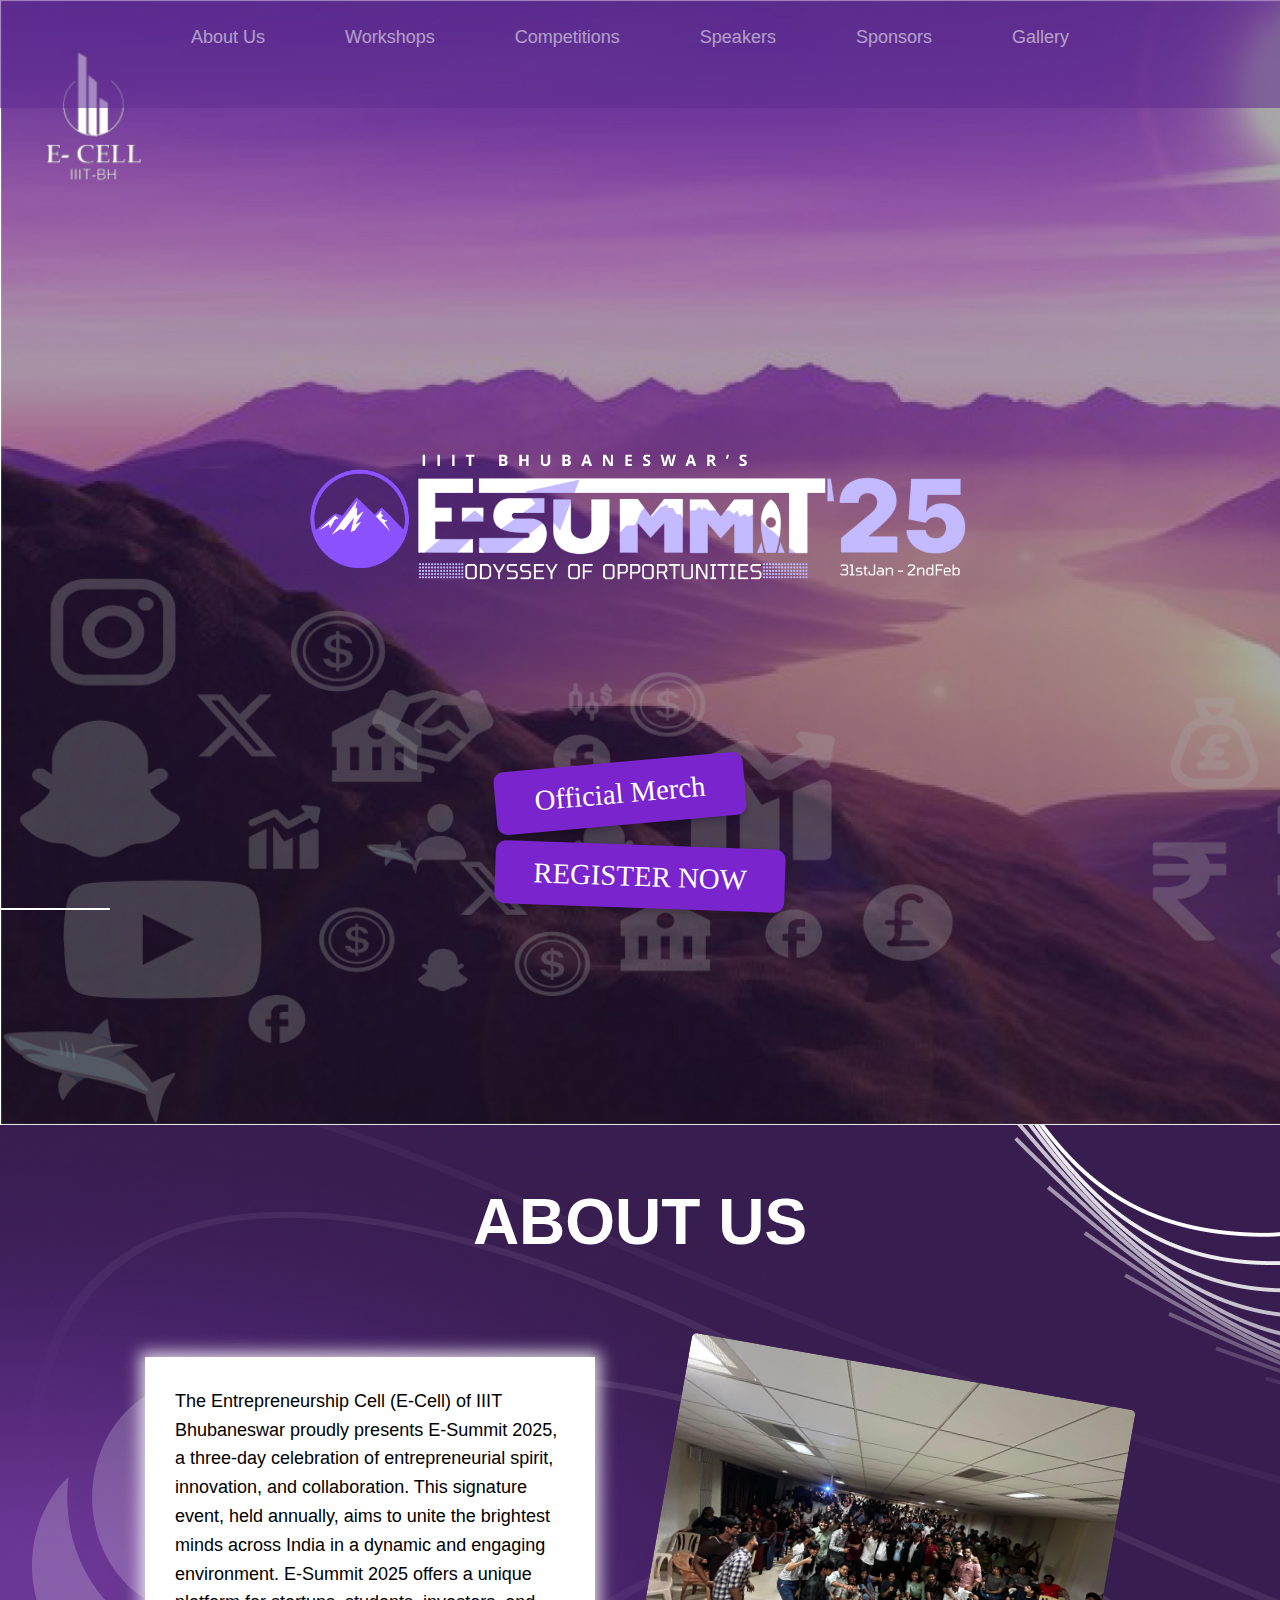
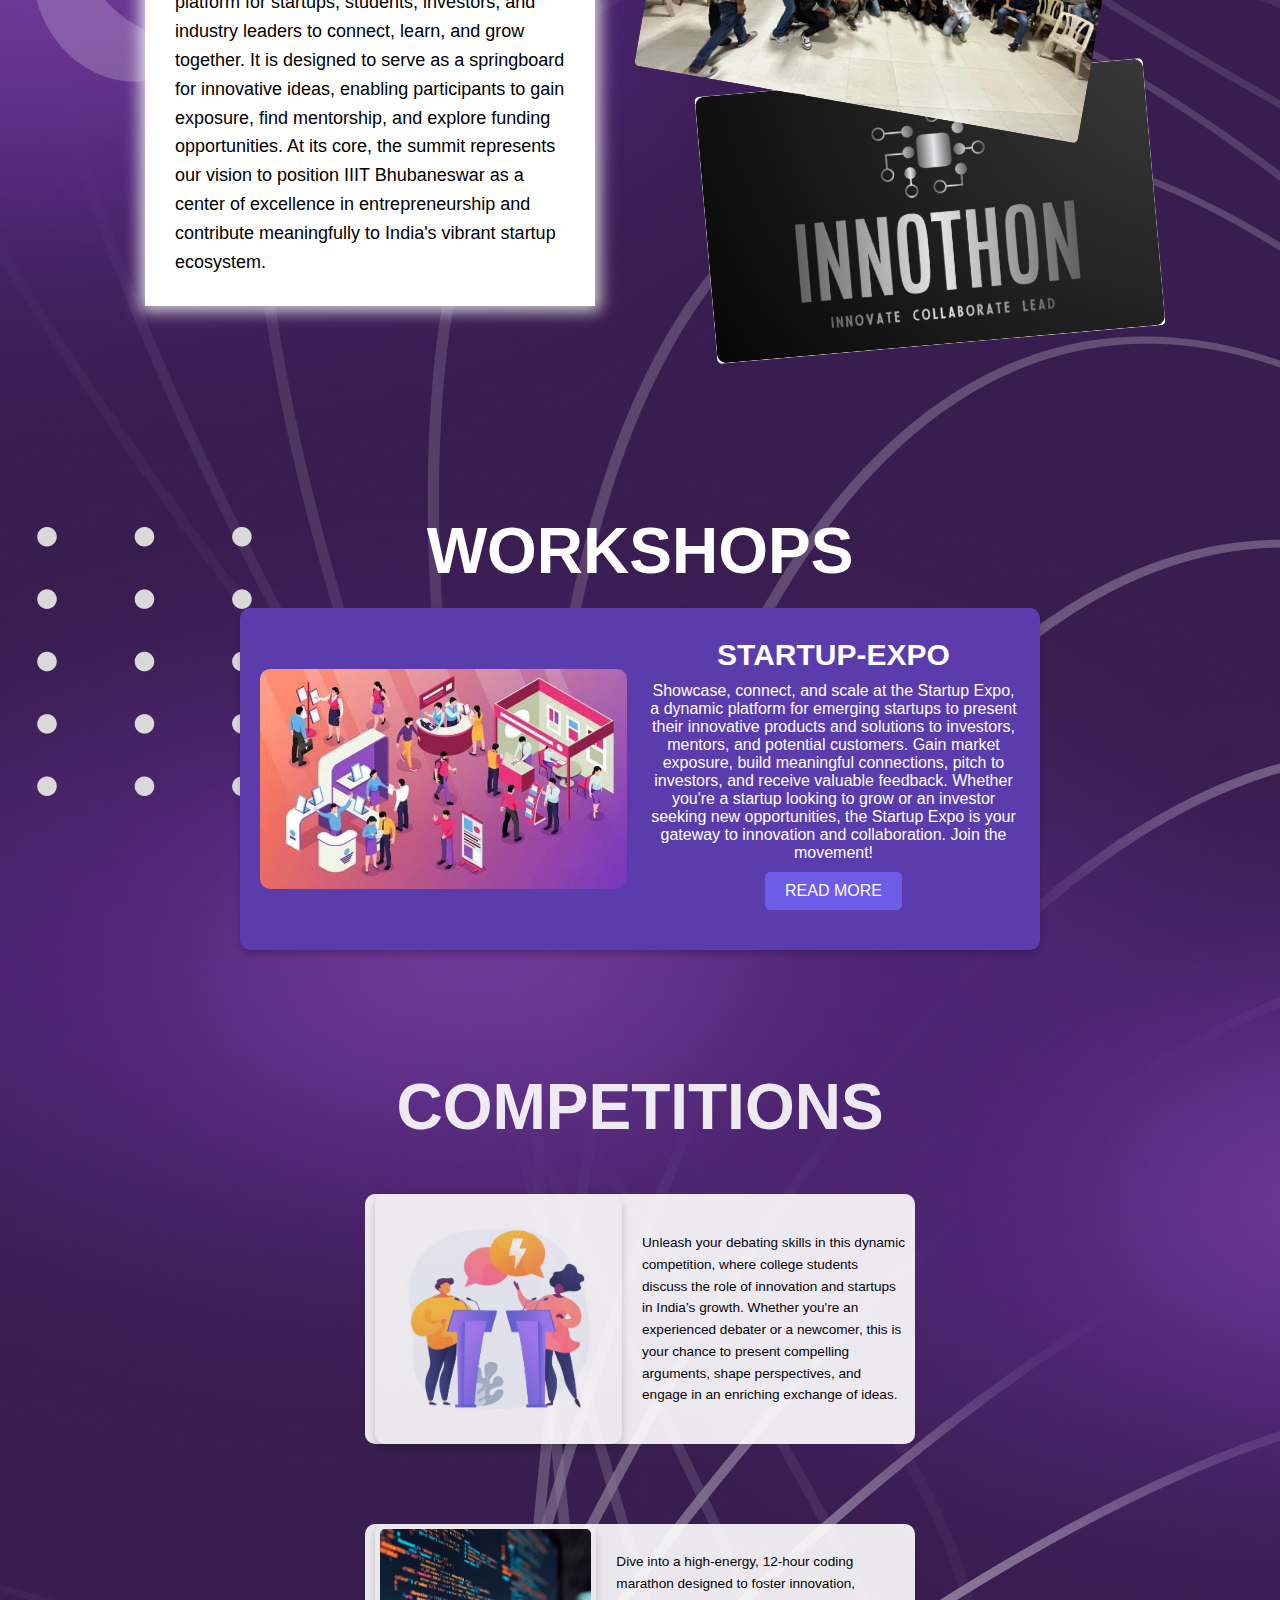
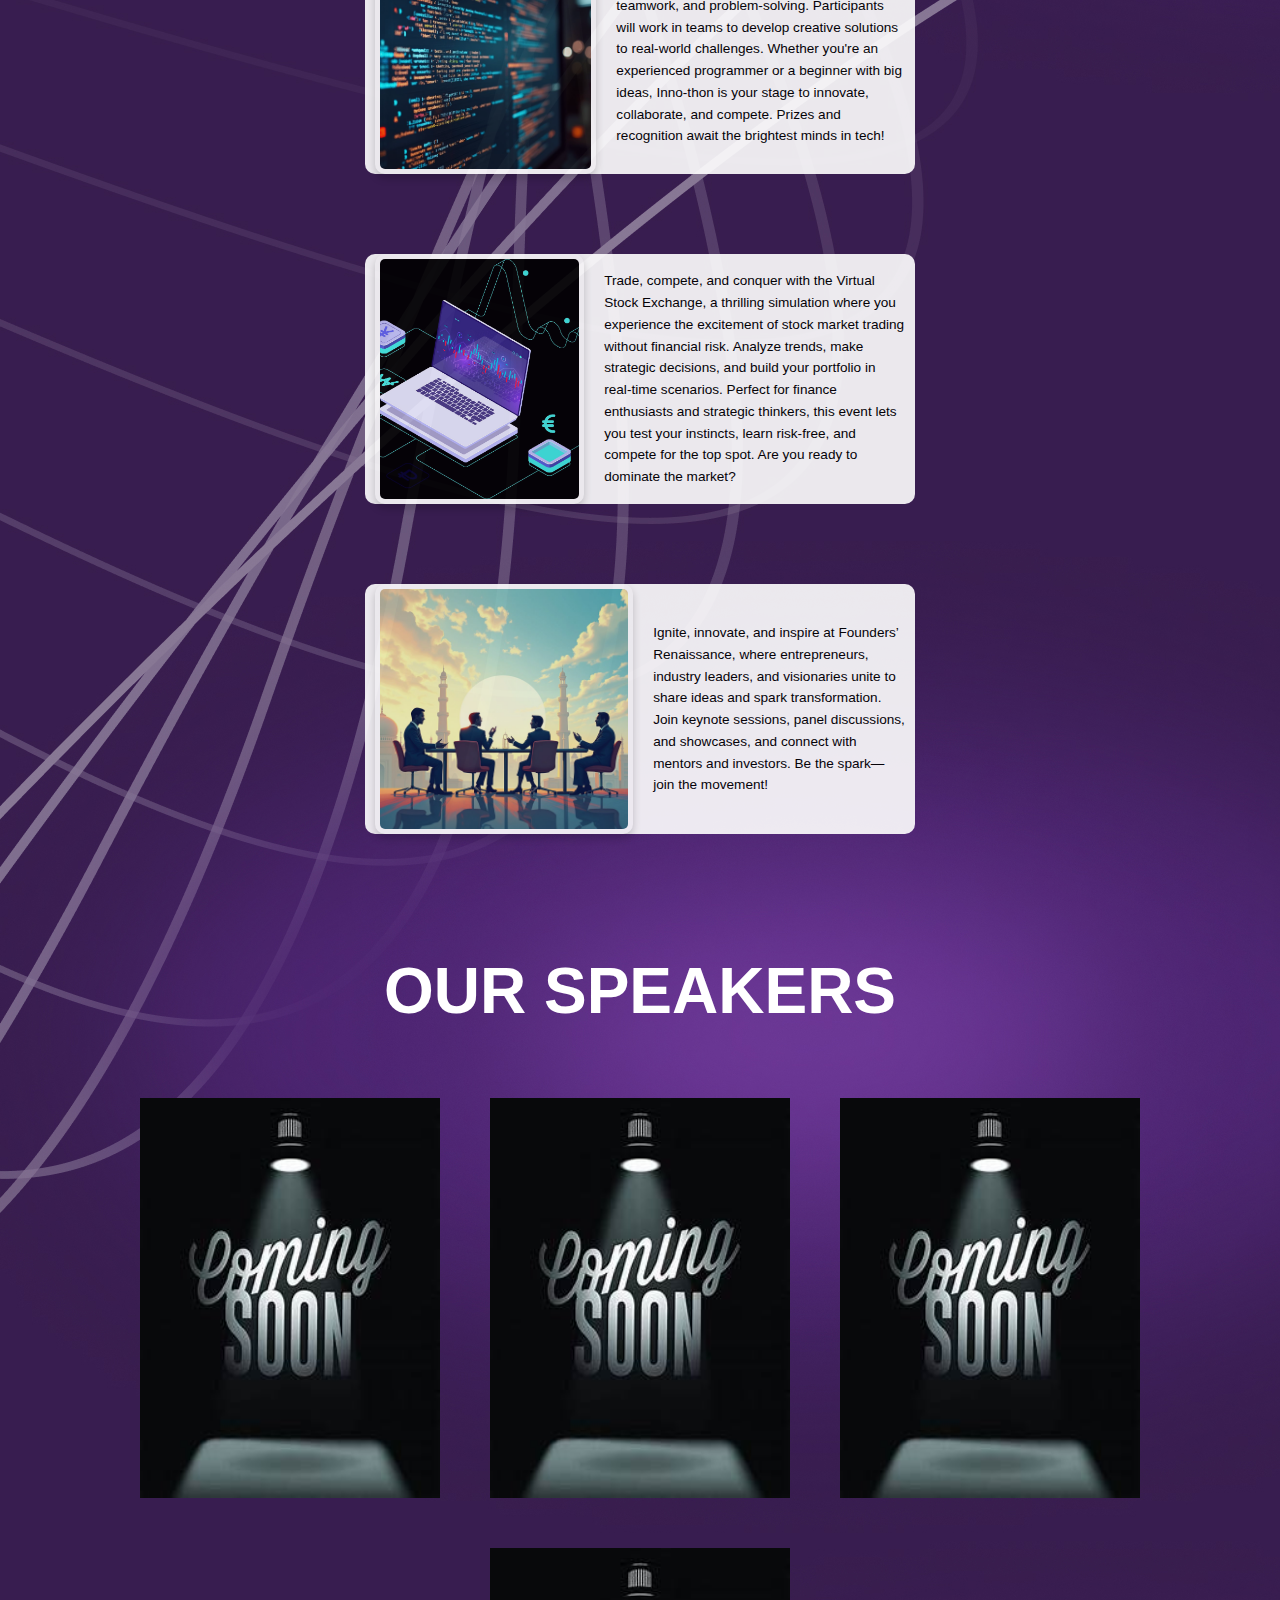
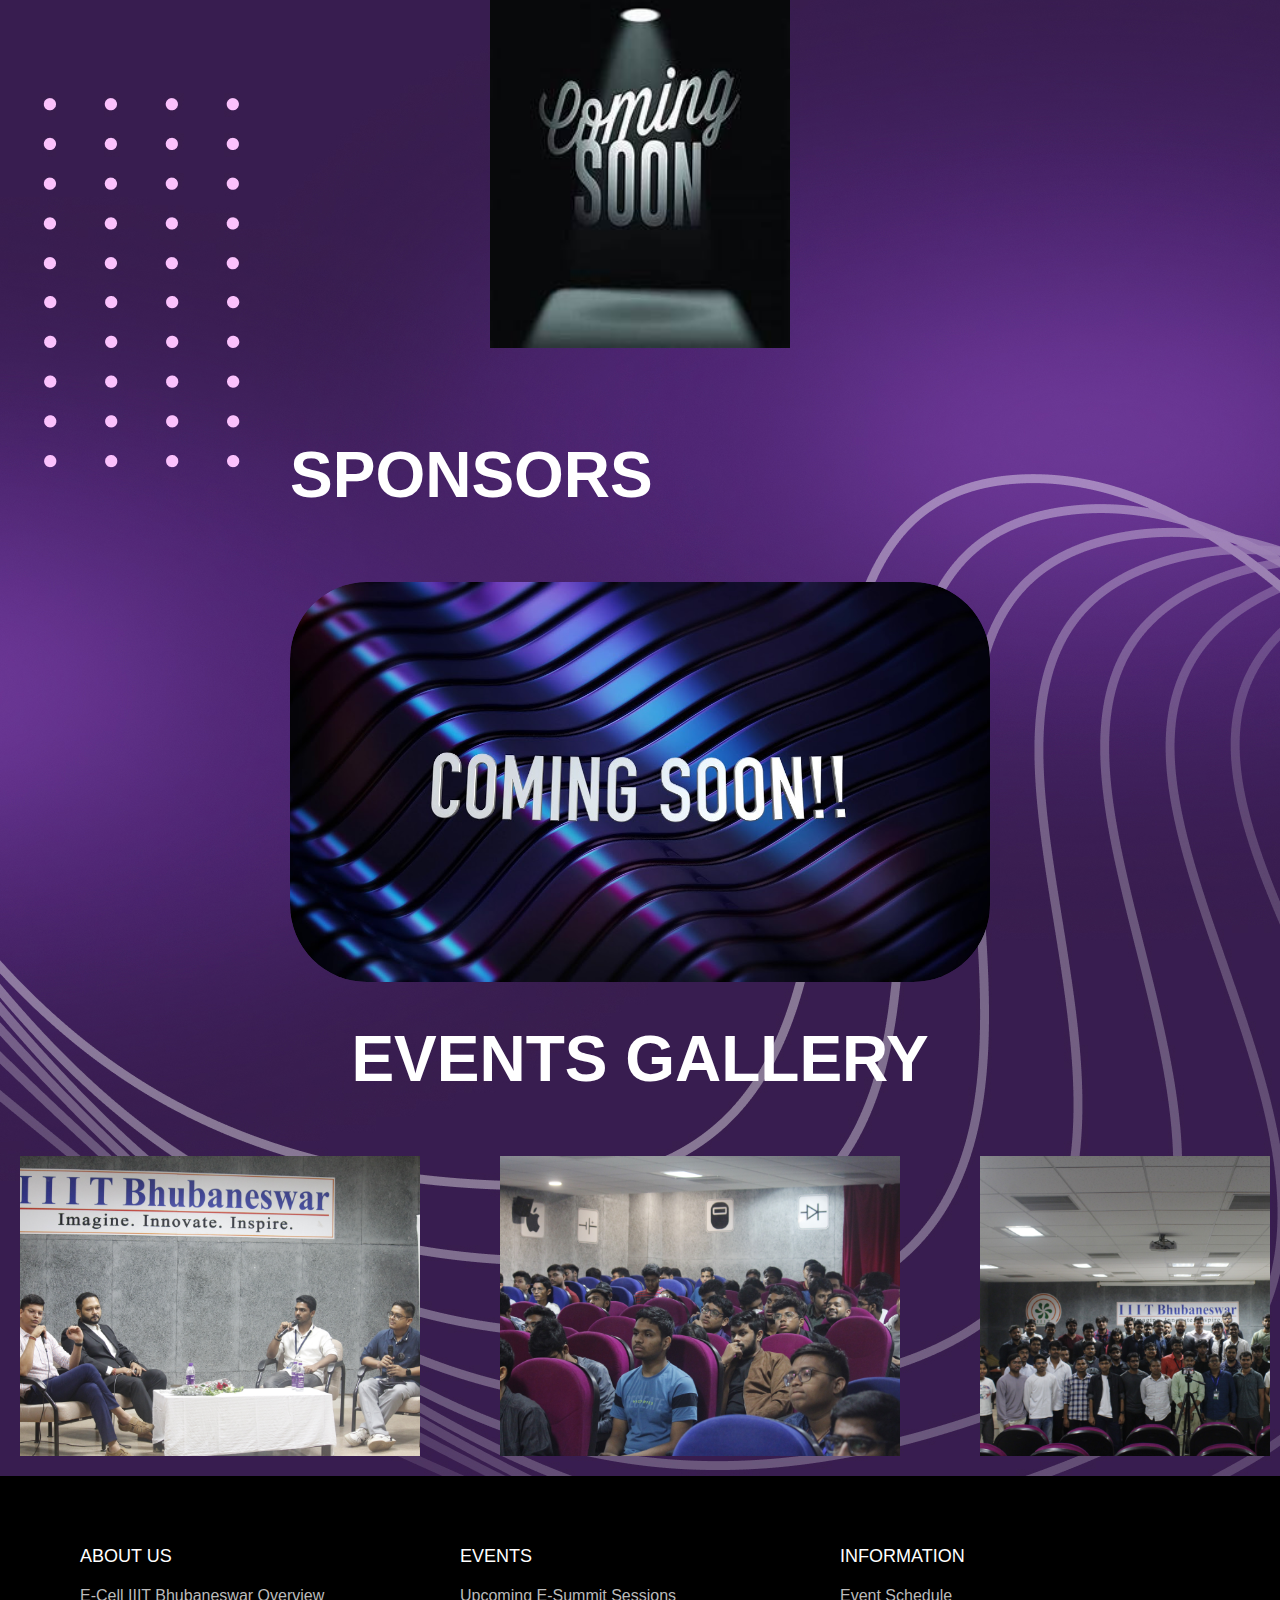
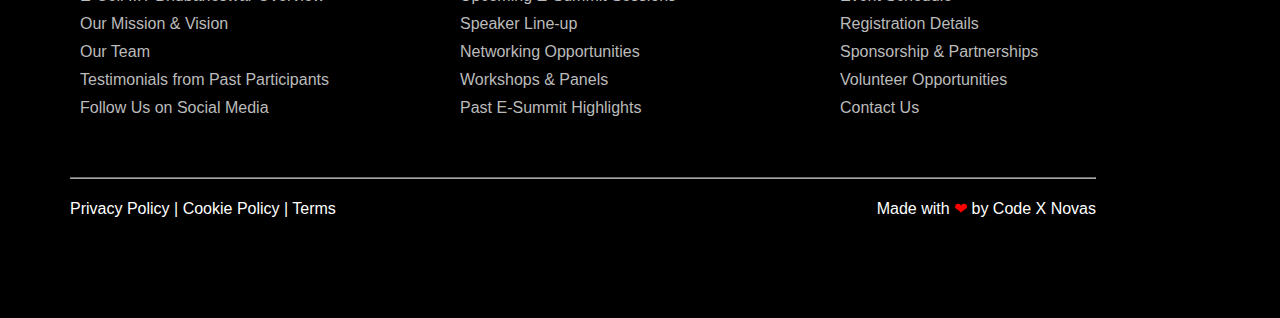
<file: index.html>
<!DOCTYPE html>
<html lang="en">
<head>
    <meta charset="UTF-8">
    <title>E-Summit 2K25</title>
    <link rel="stylesheet" href="e-summit.css">
</head>
<body>



<!-- Navbar -->

<div id="fixed-image">

</div>
<div id="full-scr">
    <div id="full-div1">
      
        <ul>
            <li class="showOnMobile"><a href="#abt-all">About Us</a></li>
            <li class="showOnMobile"><a href="#wks-main">Workshops</a></li>
            <li class="showOnMobile"><a href="#competitions">Competitions</a></li>
            <li class="showOnMobile"><a href="#speakers">Speakers</a></li>
            <li class="showOnMobile"><a href="#sponsors">Sponsors</a></li>
            <li class="showOnMobile"><a href="#events">Gallery</a></li>
        </ul>

      


    </div>

</div>

<nav id="navbar" class="navbar">

    <ul>
        <li class="hideOnMobile"><a href="#abt-all">About Us</a></li>
        <li class="hideOnMobile"><a href="#wks-main">Workshops</a></li>
        <li class="hideOnMobile"><a href="#competitions">Competitions</a></li>
        <li class="hideOnMobile"><a href="#speakers">Speakers</a></li>
        <li class="hideOnMobile"><a href="#sponsors">Sponsors</a></li>
        <li class="hideOnMobile"><a href="#events">Gallery</a></li>
    </ul>
    <div id="menu">
        <div class="menu-icon" id="menu-icon">
            <div class="bar"></div>
            <div class="bar"></div>
            <div class="bar"></div>
          </div>
    </div>
</nav>



























<!--Home-->


<section class="home" id="home">


        <div class="center-content">

            <div class="e-summit-logo">
                <img src="images/esummit_logo.png" alt="E-Summit Logo">
            </div>

            <div class="buttons">
                <button class="btn" id="btn1">Official Merch</button>
               <a href="https://unstop.com/college-fests/e-summit-25-international-institute-of-information-technology-bhubaneswar-299659"> <button class="btn" id="btn2">REGISTER NOW</button>  </a>
            </div>

        </div>

</section>










<section class="long_bkg">




<!--About Us-->

<section id="abt-all">


    <div class="abt-all" >

              <div class="about-text">
                  ABOUT US
              </div>

            <div class="abt-container">

                <div class="abt-text-box">
                    <p>The Entrepreneurship Cell (E-Cell) of IIIT Bhubaneswar proudly presents E-Summit 2025, a three-day celebration of entrepreneurial spirit, innovation, and collaboration. This signature event, held annually, aims to unite the brightest minds across India in a dynamic and engaging environment.

                        E-Summit 2025 offers a unique platform for startups, students, investors, and industry leaders to connect, learn, and grow together. It is designed to serve as a springboard for innovative ideas, enabling participants to gain exposure, find mentorship, and explore funding opportunities. At its core, the summit represents our vision to position IIIT Bhubaneswar as a center of excellence in entrepreneurship and contribute meaningfully to India's vibrant startup ecosystem.
                    </p>
                </div>


                <div class="abt-image-container">
                    <img src="images/grp_pic.jpg" alt="Image 1" class="img1">
                    <img src="images/innothon_logo.jpg" alt="Image 2" class="img2">
                </div>


            </div>


    </div>

</section>












<!--Workshop-->



<section  id="wks-main">
        <div class="wks-main" >
            <div class="wrk-heading">WORKSHOPS</div>
            <div class="wks-box">
                <div class="wks-img">
                    <img src="images/startup-expo.jpg" alt="Workshop image">
                </div>
                <div class="wks-txt">
                    <div class="wks-side-heading">STARTUP-EXPO</div>
                    <div>
                        Showcase, connect, and scale at the Startup Expo, a dynamic platform for emerging startups to present their innovative products and solutions to investors, mentors, and potential customers. Gain market exposure, build meaningful connections, pitch to investors, and receive valuable feedback. Whether you're a startup looking to grow or an investor seeking new opportunities, the Startup Expo is your gateway to innovation and collaboration. Join the movement!
                    </div>
                    <div class="wks-button">
                        <button>READ MORE</button>
                    </div>
                </div>
            </div>
        </div>
</section>















<!--Competitions-->






<section class="competitions" id="competitions">
    <div class="container1">
        <h1 class="title">COMPETITIONS</h1>


        <div class="card-row">
            <div class="card">
                <div class="image-container">
                  <a href="https://unstop.com/o/dJOHk5Q?lb=ajNfi40I&utm_medium=Share&utm_source=shortUrl">  <img src="images/comp3.jpg" alt="Competition Image 1">
                  </a>
                </div>
                <p>
                    Unleash your debating skills in this dynamic competition, where college students discuss the role of innovation and startups in India’s growth. Whether you're an experienced debater or a newcomer, this is your chance to present compelling arguments, shape perspectives, and engage in an enriching exchange of ideas.
                </p>
            </div>
            <div class="card">
                <div class="image-container">
                    <a href="https://unstop.com/o/0tfnhYW?lb=ajNfi40I&utm_medium=Share&utm_source=shortUrl">
                        <img src="images/comp1.jpg" alt="Competition Image 2">
                    </a>
                </div>
                <p>
                    Dive into a high-energy, 12-hour coding marathon designed to foster innovation, teamwork, and problem-solving. Participants will work in teams to develop creative solutions to real-world challenges. Whether you're an experienced programmer or a beginner with big ideas, Inno-thon is your stage to innovate, collaborate, and compete. Prizes and recognition await the brightest minds in tech!
                </p>
            </div>

            <div class="card">
                <div class="image-container">
                   <a href="https://unstop.com/o/ITudEH5?lb=ajNfi40I&utm_medium=Share&utm_source=shortUrl">
                       <img src="images/virtual_stock.jpg" alt="Competition Image 3">
                   </a>
                </div>
                <p>
                    Trade, compete, and conquer with the Virtual Stock Exchange, a thrilling simulation where you experience the excitement of stock market trading without financial risk. Analyze trends, make strategic decisions, and build your portfolio in real-time scenarios. Perfect for finance enthusiasts and strategic thinkers, this event lets you test your instincts, learn risk-free, and compete for the top spot. Are you ready to dominate the market?
                </p>
            </div>

            <div class="card">
                <div class="image-container">
                   <a href="https://unstop.com/o/bWlAo2O?lb=ajNfi40I&utm_medium=Share&utm_source=shortUrl">
                       <img src="images/comp2.jpg" alt="Competition Image 1">
                   </a>
                </div>
                <p>
                    Ignite, innovate, and inspire at Founders’ Renaissance, where entrepreneurs, industry leaders, and visionaries unite to share ideas and spark transformation. Join keynote sessions, panel discussions, and showcases, and connect with mentors and investors. Be the spark—join the movement!
                </p>
            </div>


        </div>
    </div>

</section>













<!--Speakers-->


<section class="speakers" id="speakers">
    <div class="speakers-container">


        <h1 class="speaker-title">OUR SPEAKERS</h1>


        <div class="speakers">

            <div class="speaker-card">
                <img src="images/coming_soon.png" alt="Speaker 1">
                <div class="speaker-name">Speaker 1</div>
            </div>

            <div class="speaker-card">
                <img src="images/coming_soon.png" alt="Speaker 2">
                <div class="speaker-name">Speaker 2</div>
            </div>

            <div class="speaker-card">
                <img src="images/coming_soon.png" alt="Speaker 3">
                <div class="speaker-name">Speaker 3</div>
            </div>

            <div class="speaker-card">
                <img src="images/coming_soon.png" alt="Speaker 4">
                <div class="speaker-name">Speaker 4</div>
            </div>

        </div>

    </div>


</section>













<!--SPONSORS-->


<section id="sponsors">
    <div  class="sponsors">
        <div class="sponsor-container">
            <h1 class="sponsor-title"> SPONSORS</h1>
            <div class="sponsors">

                <div class="sponsor-card">
                    <img src="images/img_1.png" alt="Speaker 1">

                </div>
<!--                <div class="sponsor-card">-->
<!--                    <img src="image.jpg" alt="Speaker 2">-->
<!--                </div>-->
<!--                <div class="sponsor-card">-->
<!--                    <img src="image.jpg" alt="Speaker 3">-->
<!--                </div>-->
            </div>
        </div>
    </div>


</section>


















<!--Event Gallery-->


<section class="events" id="events">

        <div id="eventGallery">

        </div>

</section>







</section>















<footer class="footer">

    <div class="footer-container">
        <div class="row">

            <div class="footer-col">
                <h4>ABOUT US</h4>
                <ul>
                    <li><a href="#">E-Cell IIIT Bhubaneswar Overview</a></li>
                    <li><a href="#">Our Mission & Vision</a></li>
                    <li><a href="#">Our Team</a></li>
                    <li><a href="#">Testimonials from Past Participants</a></li>
                    <li><a href="#">Follow Us on Social Media</a></li>
                </ul>
            </div>

            <div class="footer-col">
                <h4>EVENTS</h4>
                <ul>
                    <li><a href="#">Upcoming E-Summit Sessions</a></li>
                    <li><a href="#">Speaker Line-up</a></li>
                    <li><a href="#">Networking Opportunities</a></li>
                    <li><a href="#">Workshops & Panels</a></li>
                    <li><a href="#">Past E-Summit Highlights</a></li>
                </ul>
            </div>

            <div class="footer-col">
                <h4>INFORMATION</h4>
                <ul>
                    <li><a href="#">Event Schedule</a></li>
                    <li><a href="#">Registration Details</a></li>
                    <li><a href="#">Sponsorship & Partnerships</a></li>
                    <li><a href="#">Volunteer Opportunities</a></li>
                    <li><a href="#">Contact Us</a></li>
                </ul>
            </div>

        </div>


        <div class="rights">
            <hr>
            <div class="rights-container">
                <div class="first-text">Privacy Policy | Cookie Policy | Terms</div>
                <div class="last-text">Made with <a style="color: red">❤</a> by Code X Novas</div>
            </div>
        </div>
    </div>


</footer>














<script src="e-summit.js"></script>
</body>
</html>
</file>
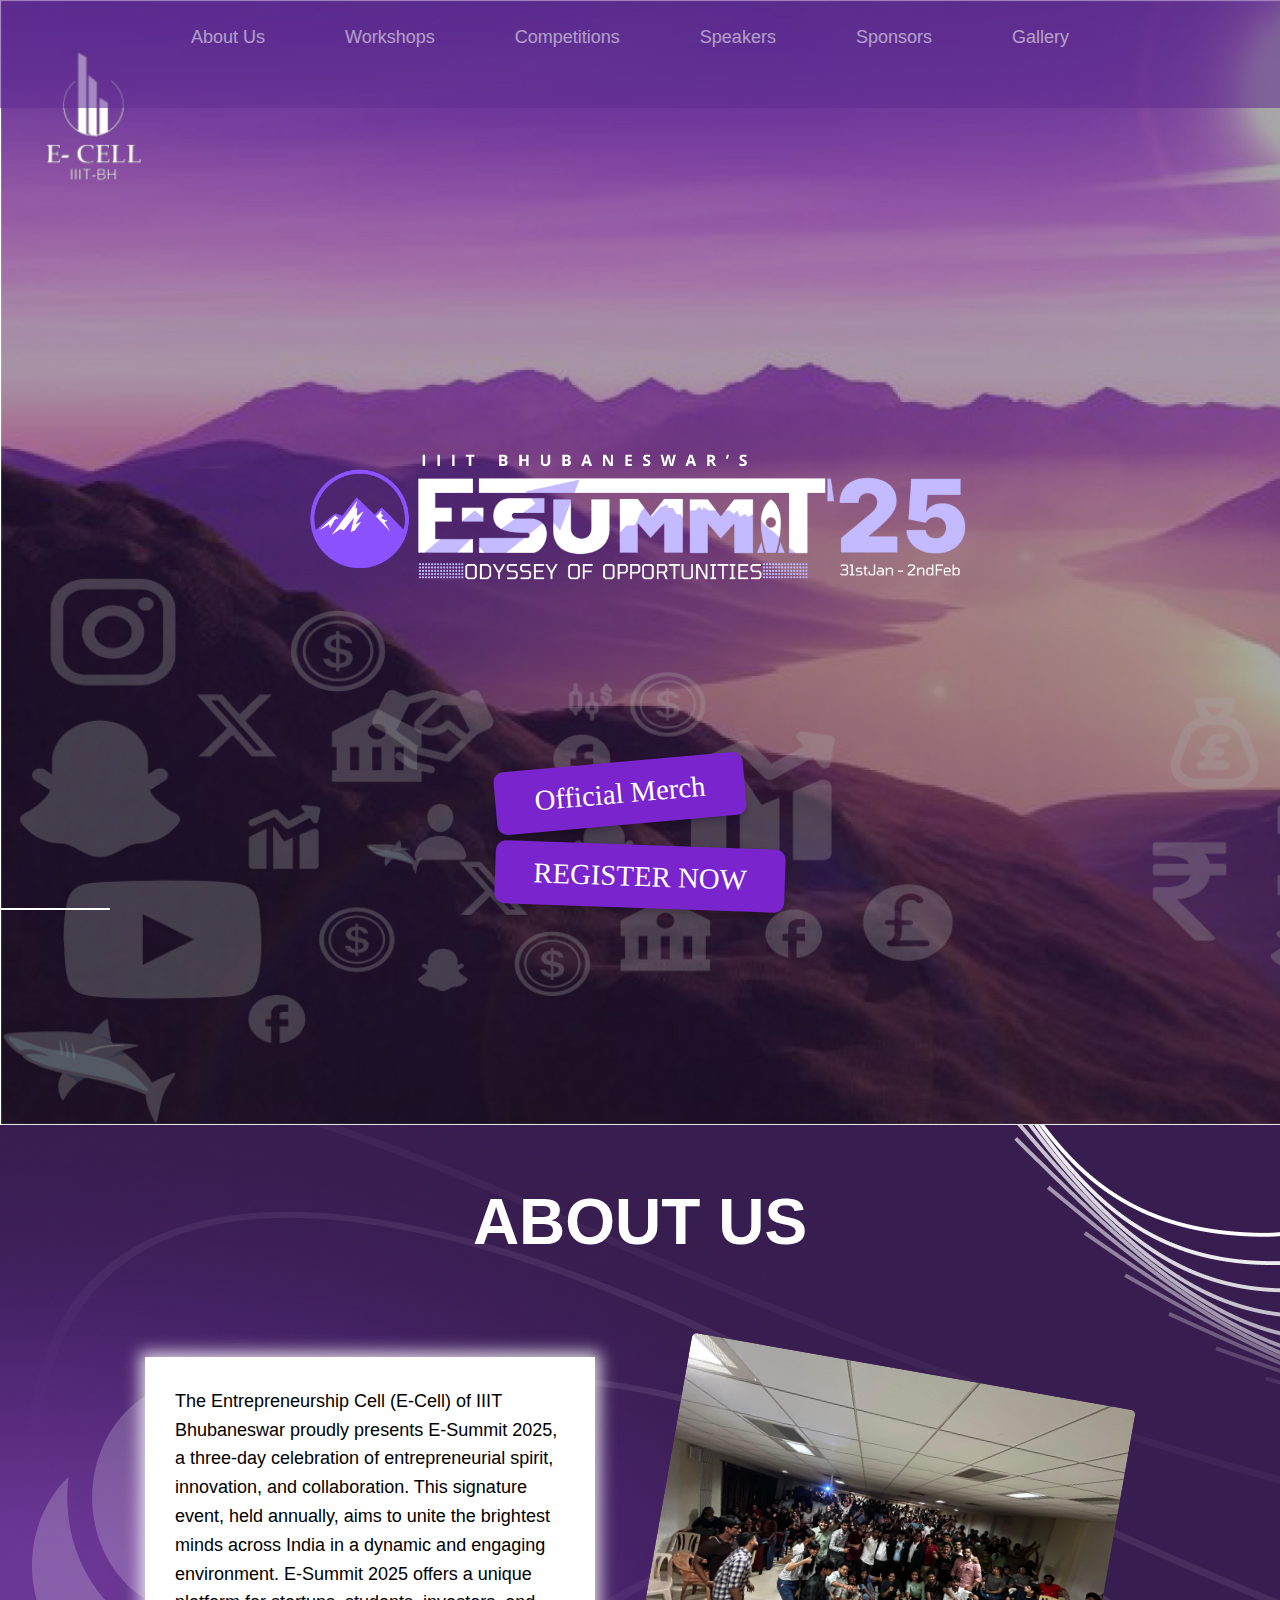
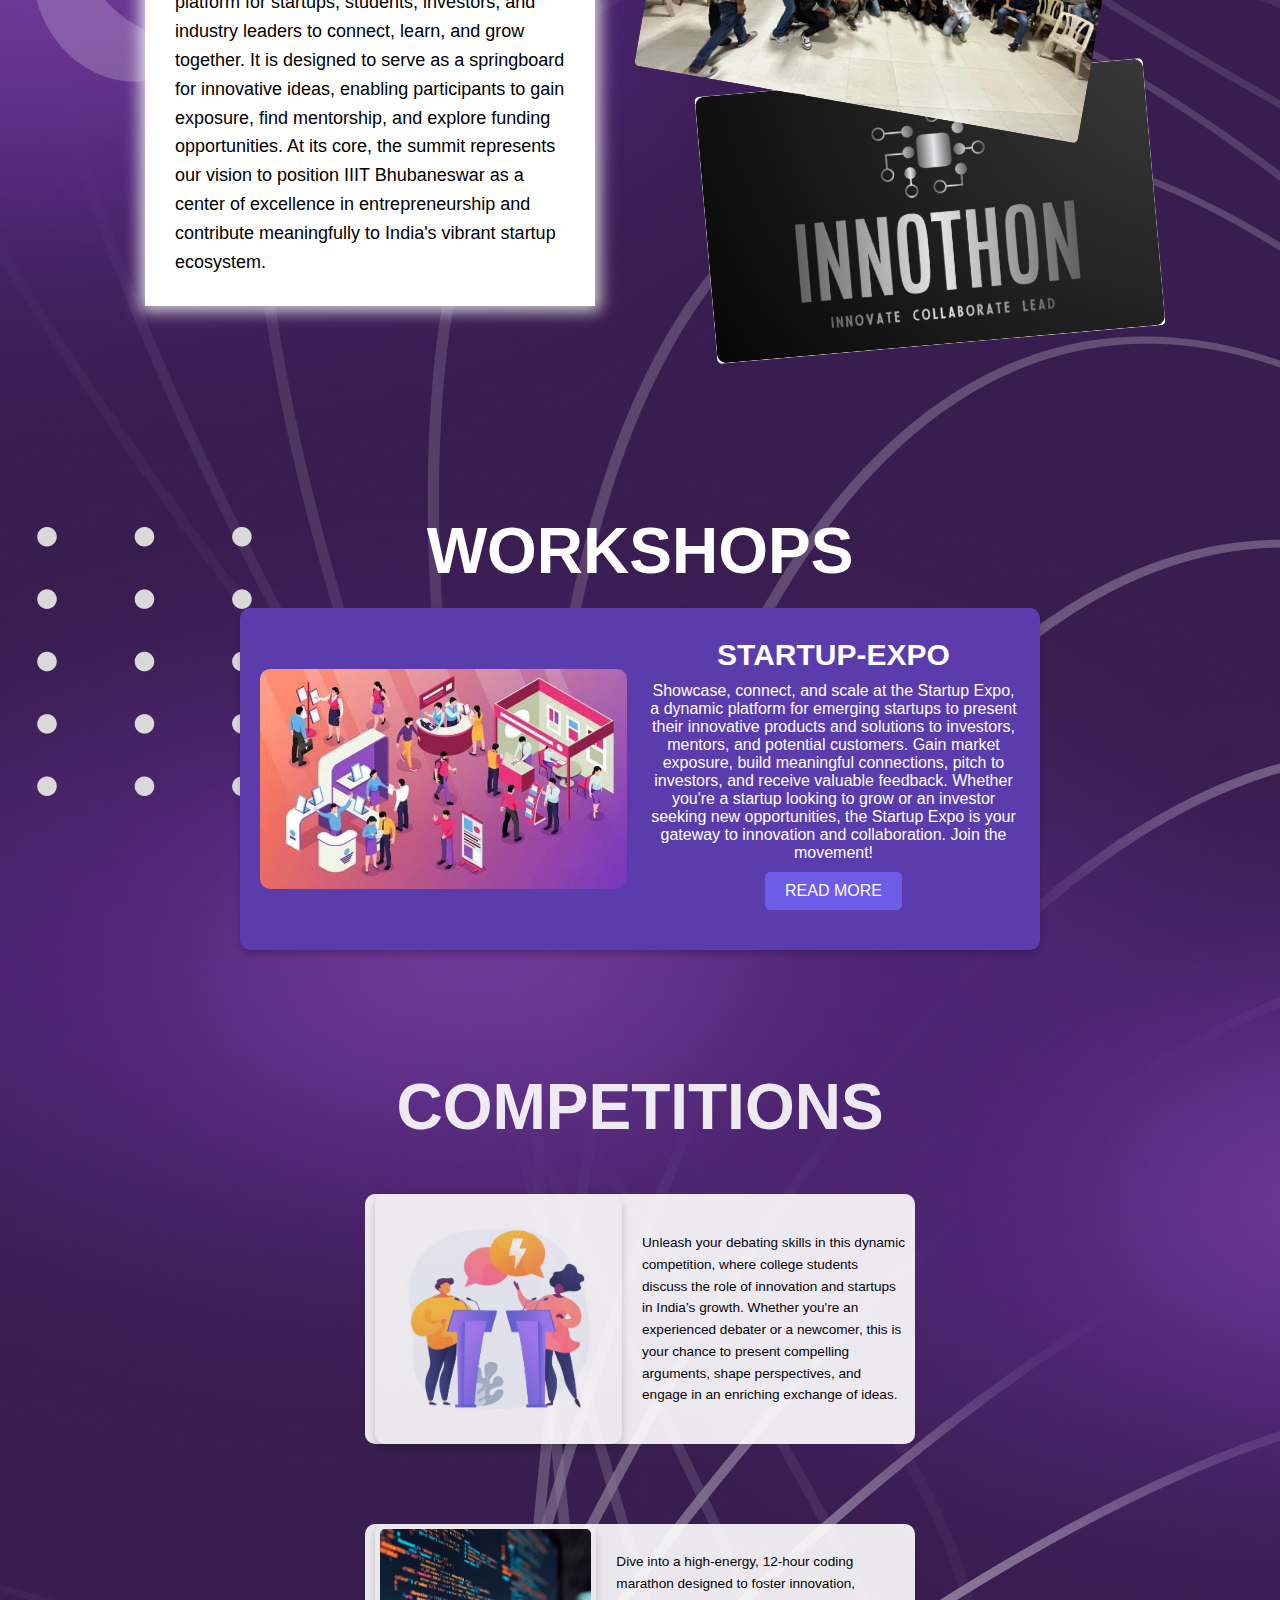
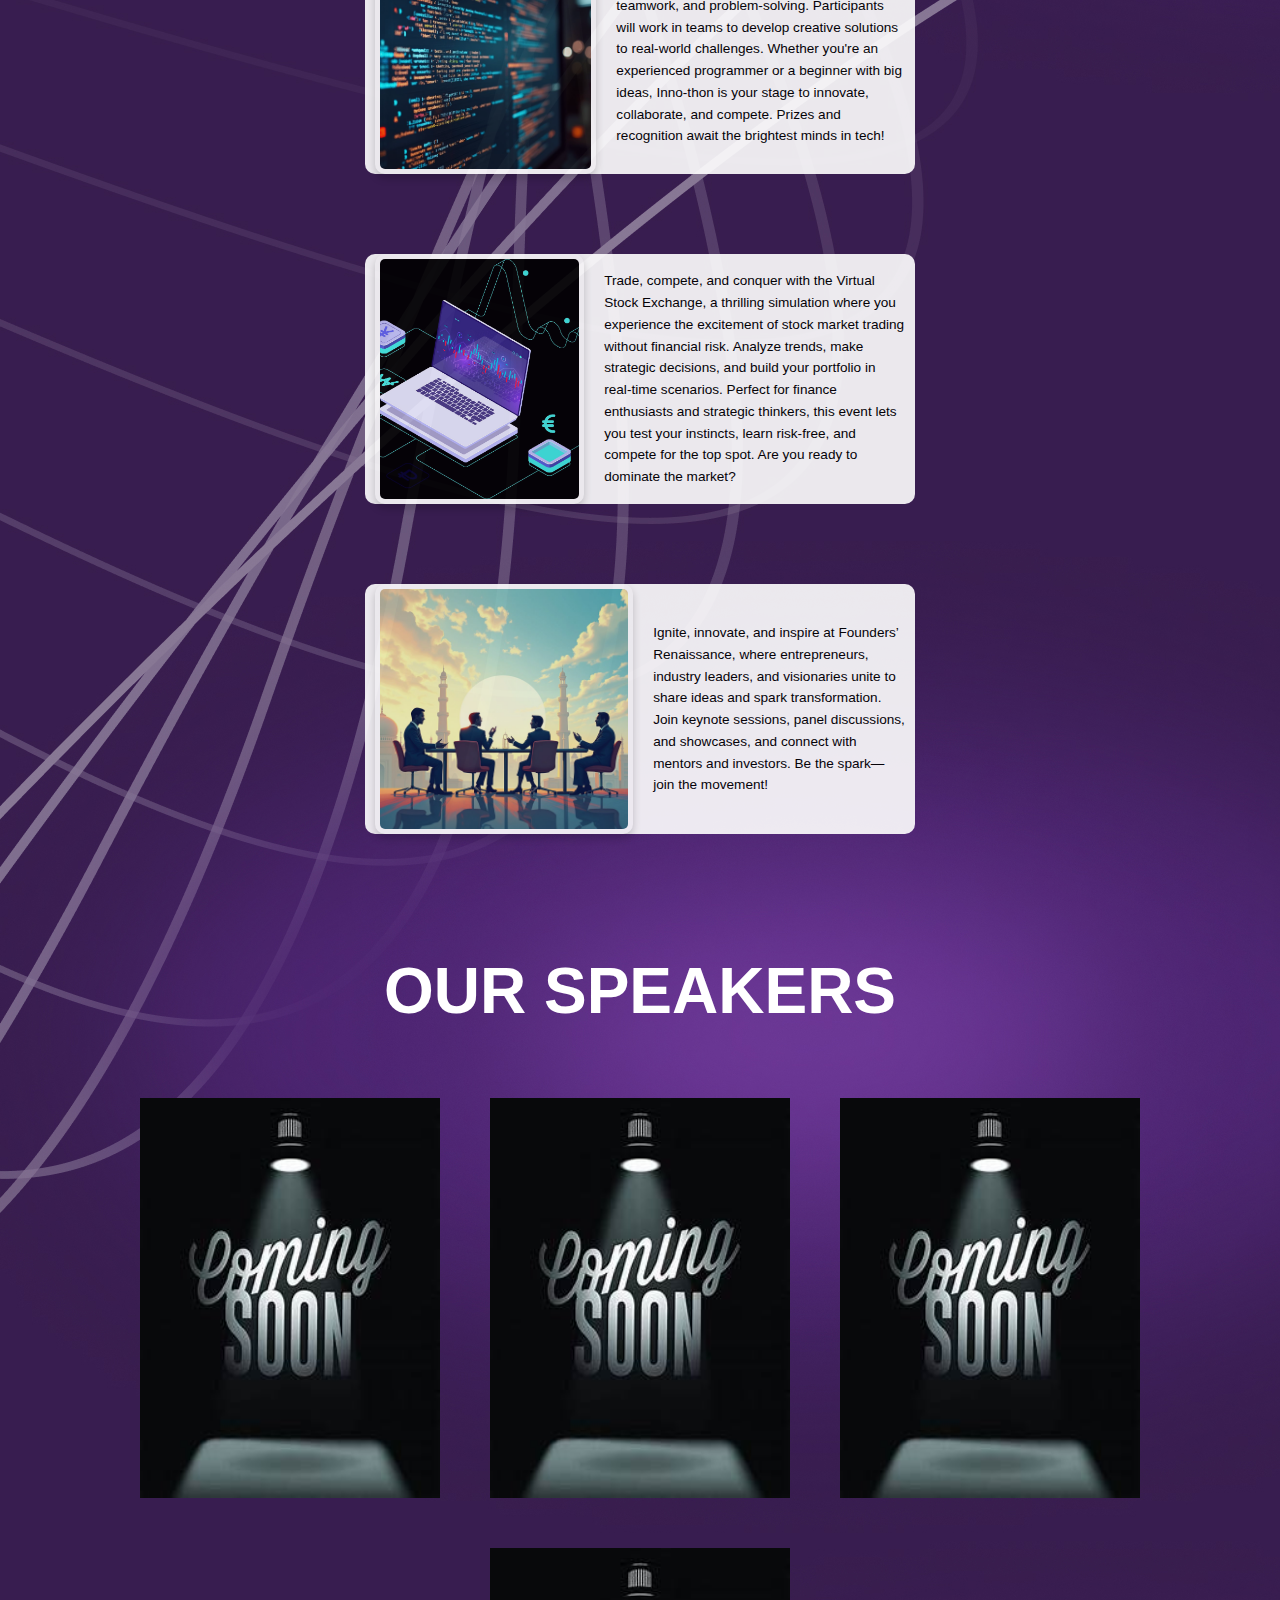
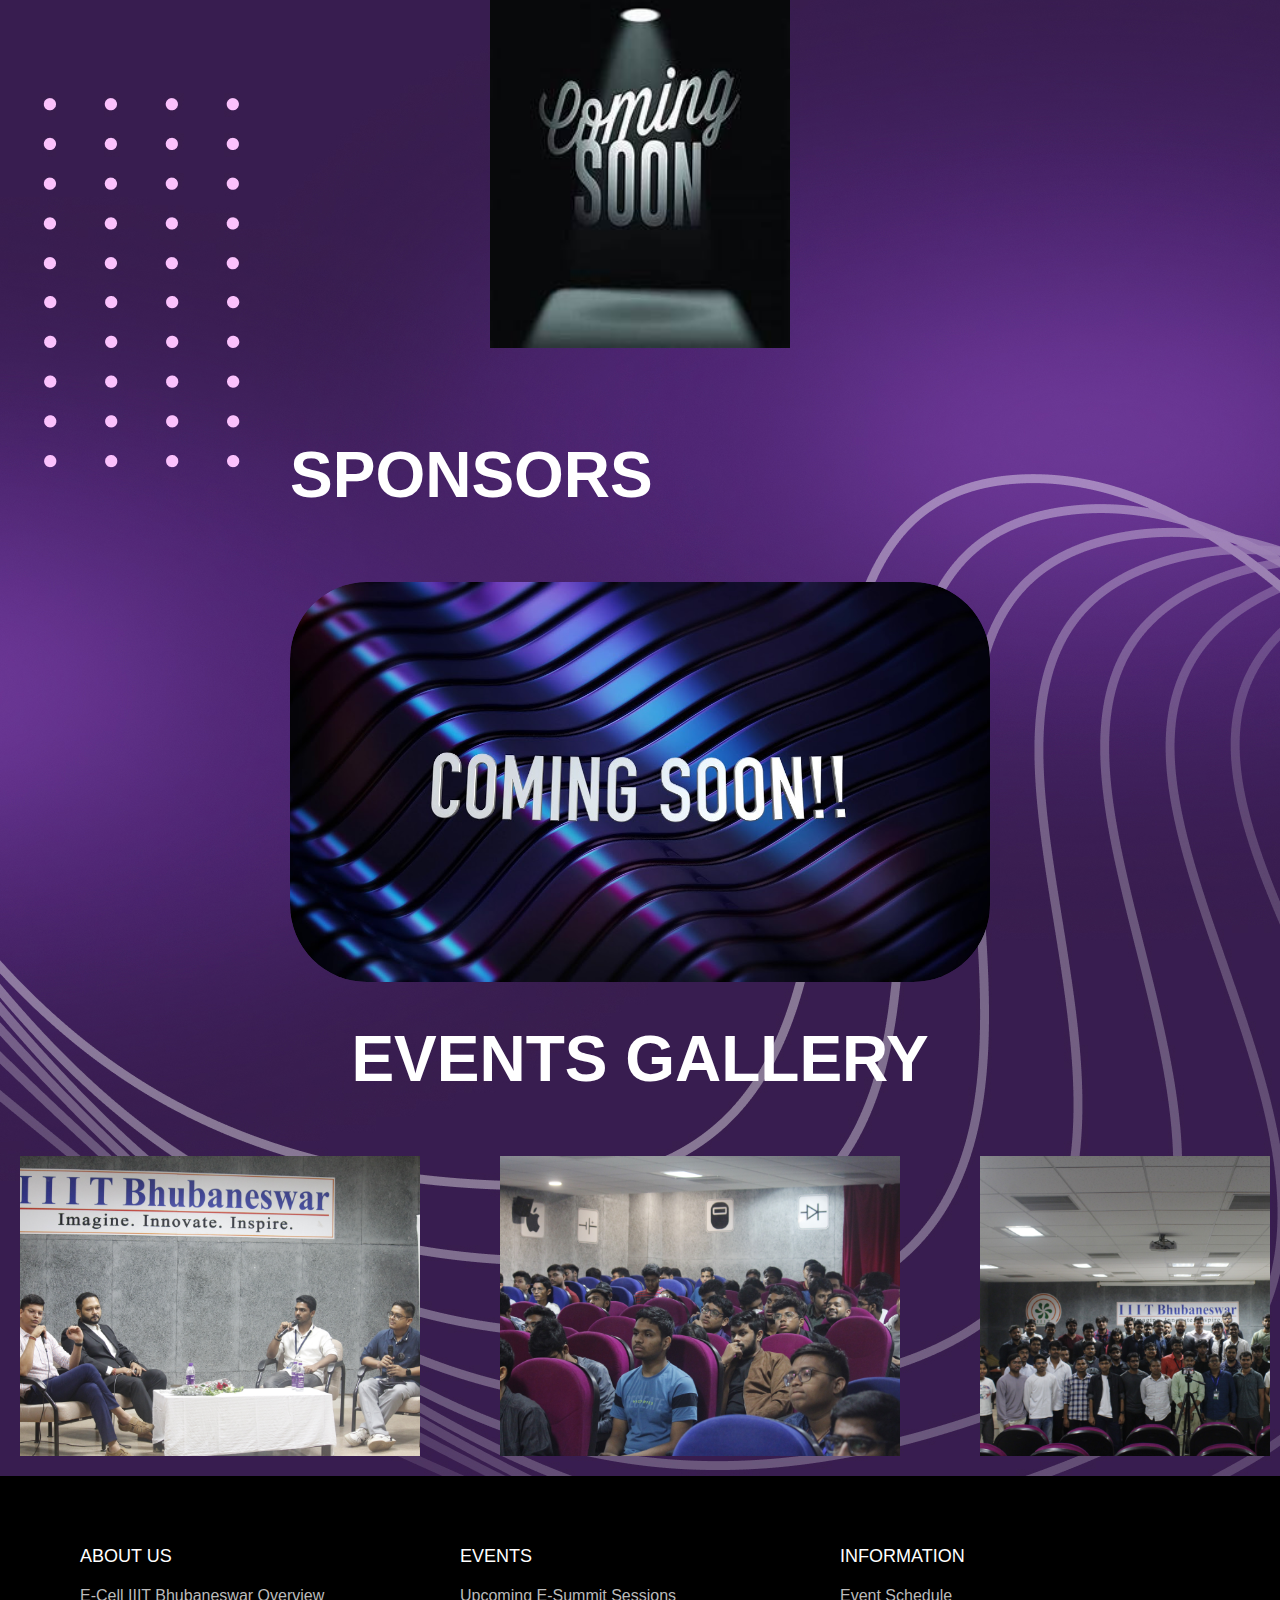
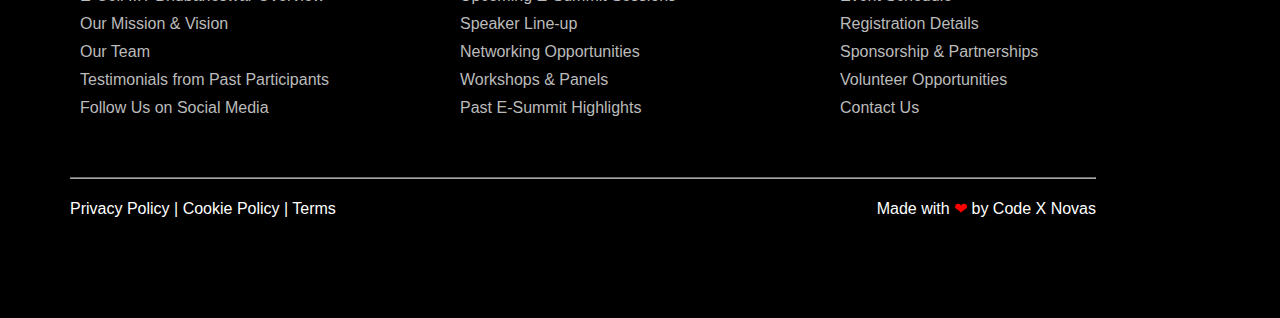
<file: e-summit.html>
<!DOCTYPE html>
<html lang="en">
<head>
    <meta charset="UTF-8">
    <title>E-Summit 2K25</title>
    <link rel="stylesheet" href="e-summit.css">
</head>
<body>



<!-- Navbar -->

<nav id="navbar" class="navbar">

    <ul>
        <li class="hideOnMobile"><a href="#abt-all">About Us</a></li>
        <li class="hideOnMobile"><a href="#wks-main">Workshops</a></li>
        <li class="hideOnMobile"><a href="#competitions">Competitions</a></li>
        <li class="hideOnMobile"><a href="#speakers">Speakers</a></li>
        <li class="hideOnMobile"><a href="#sponsors">Sponsors</a></li>
        <li class="hideOnMobile"><a href="#events">Gallery</a></li>
    </ul>
</nav>



























<!--Home-->


<section class="home" id="home">


        <div class="center-content">

            <div class="e-summit-logo">
                <img src="images/esummit_logo.png" alt="E-Summit Logo">
            </div>

            <div class="buttons">
                <button class="btn" id="btn1">Official Merch</button>
               <a href="https://unstop.com/college-fests/e-summit-25-international-institute-of-information-technology-bhubaneswar-299659"> <button class="btn" id="btn2">REGISTER NOW</button>  </a>
            </div>

        </div>

</section>










<section class="long_bkg">




<!--About Us-->

<section id="abt-all">


    <div class="abt-all" >

              <div class="about-text">
                  ABOUT US
              </div>

            <div class="abt-container">

                <div class="abt-text-box">
                    <p>The Entrepreneurship Cell (E-Cell) of IIIT Bhubaneswar proudly presents E-Summit 2025, a three-day celebration of entrepreneurial spirit, innovation, and collaboration. This signature event, held annually, aims to unite the brightest minds across India in a dynamic and engaging environment.

                        E-Summit 2025 offers a unique platform for startups, students, investors, and industry leaders to connect, learn, and grow together. It is designed to serve as a springboard for innovative ideas, enabling participants to gain exposure, find mentorship, and explore funding opportunities. At its core, the summit represents our vision to position IIIT Bhubaneswar as a center of excellence in entrepreneurship and contribute meaningfully to India's vibrant startup ecosystem.
                    </p>
                </div>


                <div class="abt-image-container">
                    <img src="images/grp_pic.jpg" alt="Image 1" class="img1">
                    <img src="images/innothon_logo.jpg" alt="Image 2" class="img2">
                </div>


            </div>


    </div>

</section>












<!--Workshop-->



<section  id="wks-main">
        <div class="wks-main" >
            <div class="wrk-heading">WORKSHOPS</div>
            <div class="wks-box">
                <div class="wks-img">
                    <img src="images/startup-expo.jpg" alt="Workshop image">
                </div>
                <div class="wks-txt">
                    <div class="wks-side-heading">STARTUP-EXPO</div>
                    <div>
                        Showcase, connect, and scale at the Startup Expo, a dynamic platform for emerging startups to present their innovative products and solutions to investors, mentors, and potential customers. Gain market exposure, build meaningful connections, pitch to investors, and receive valuable feedback. Whether you're a startup looking to grow or an investor seeking new opportunities, the Startup Expo is your gateway to innovation and collaboration. Join the movement!
                    </div>
                    <div class="wks-button">
                        <button>READ MORE</button>
                    </div>
                </div>
            </div>
        </div>
</section>















<!--Competitions-->






<section class="competitions" id="competitions">
    <div class="container1">
        <h1 class="title">COMPETITIONS</h1>


        <div class="card-row">
            <div class="card">
                <div class="image-container">
                  <a href="https://unstop.com/o/dJOHk5Q?lb=ajNfi40I&utm_medium=Share&utm_source=shortUrl">  <img src="images/comp3.jpg" alt="Competition Image 1">
                  </a>
                </div>
                <p>
                    Unleash your debating skills in this dynamic competition, where college students discuss the role of innovation and startups in India’s growth. Whether you're an experienced debater or a newcomer, this is your chance to present compelling arguments, shape perspectives, and engage in an enriching exchange of ideas.
                </p>
            </div>
            <div class="card">
                <div class="image-container">
                    <a href="https://unstop.com/o/0tfnhYW?lb=ajNfi40I&utm_medium=Share&utm_source=shortUrl">
                        <img src="images/comp1.jpg" alt="Competition Image 2">
                    </a>
                </div>
                <p>
                    Dive into a high-energy, 12-hour coding marathon designed to foster innovation, teamwork, and problem-solving. Participants will work in teams to develop creative solutions to real-world challenges. Whether you're an experienced programmer or a beginner with big ideas, Inno-thon is your stage to innovate, collaborate, and compete. Prizes and recognition await the brightest minds in tech!
                </p>
            </div>

            <div class="card">
                <div class="image-container">
                   <a href="https://unstop.com/o/ITudEH5?lb=ajNfi40I&utm_medium=Share&utm_source=shortUrl">
                       <img src="images/virtual_stock.jpg" alt="Competition Image 3">
                   </a>
                </div>
                <p>
                    Trade, compete, and conquer with the Virtual Stock Exchange, a thrilling simulation where you experience the excitement of stock market trading without financial risk. Analyze trends, make strategic decisions, and build your portfolio in real-time scenarios. Perfect for finance enthusiasts and strategic thinkers, this event lets you test your instincts, learn risk-free, and compete for the top spot. Are you ready to dominate the market?
                </p>
            </div>

            <div class="card">
                <div class="image-container">
                   <a href="https://unstop.com/o/bWlAo2O?lb=ajNfi40I&utm_medium=Share&utm_source=shortUrl">
                       <img src="images/comp2.jpg" alt="Competition Image 1">
                   </a>
                </div>
                <p>
                    Ignite, innovate, and inspire at Founders’ Renaissance, where entrepreneurs, industry leaders, and visionaries unite to share ideas and spark transformation. Join keynote sessions, panel discussions, and showcases, and connect with mentors and investors. Be the spark—join the movement!
                </p>
            </div>


        </div>
    </div>

</section>













<!--Speakers-->


<section class="speakers" id="speakers">
    <div class="speakers-container">


        <h1 class="speaker-title">OUR SPEAKERS</h1>


        <div class="speakers">

            <div class="speaker-card">
                <img src="images/coming_soon.png" alt="Speaker 1">
                <div class="speaker-name">Speaker 1</div>
            </div>

            <div class="speaker-card">
                <img src="images/coming_soon.png" alt="Speaker 2">
                <div class="speaker-name">Speaker 2</div>
            </div>

            <div class="speaker-card">
                <img src="images/coming_soon.png" alt="Speaker 3">
                <div class="speaker-name">Speaker 3</div>
            </div>

            <div class="speaker-card">
                <img src="images/coming_soon.png" alt="Speaker 4">
                <div class="speaker-name">Speaker 4</div>
            </div>

        </div>

    </div>


</section>













<!--SPONSORS-->


<section id="sponsors">
    <div  class="sponsors">
        <div class="sponsor-container">
            <h1 class="sponsor-title"> SPONSORS</h1>
            <div class="sponsors">

                <div class="sponsor-card">
                    <img src="images/img_1.png" alt="Speaker 1">

                </div>
<!--                <div class="sponsor-card">-->
<!--                    <img src="image.jpg" alt="Speaker 2">-->
<!--                </div>-->
<!--                <div class="sponsor-card">-->
<!--                    <img src="image.jpg" alt="Speaker 3">-->
<!--                </div>-->
            </div>
        </div>
    </div>


</section>


















<!--Event Gallery-->


<section class="events" id="events">

        <div id="eventGallery">

        </div>

</section>







</section>















<footer class="footer">

    <div class="footer-container">
        <div class="row">

            <div class="footer-col">
                <h4>ABOUT US</h4>
                <ul>
                    <li><a href="#">E-Cell IIIT Bhubaneswar Overview</a></li>
                    <li><a href="#">Our Mission & Vision</a></li>
                    <li><a href="#">Our Team</a></li>
                    <li><a href="#">Testimonials from Past Participants</a></li>
                    <li><a href="#">Follow Us on Social Media</a></li>
                </ul>
            </div>

            <div class="footer-col">
                <h4>EVENTS</h4>
                <ul>
                    <li><a href="#">Upcoming E-Summit Sessions</a></li>
                    <li><a href="#">Speaker Line-up</a></li>
                    <li><a href="#">Networking Opportunities</a></li>
                    <li><a href="#">Workshops & Panels</a></li>
                    <li><a href="#">Past E-Summit Highlights</a></li>
                </ul>
            </div>

            <div class="footer-col">
                <h4>INFORMATION</h4>
                <ul>
                    <li><a href="#">Event Schedule</a></li>
                    <li><a href="#">Registration Details</a></li>
                    <li><a href="#">Sponsorship & Partnerships</a></li>
                    <li><a href="#">Volunteer Opportunities</a></li>
                    <li><a href="#">Contact Us</a></li>
                </ul>
            </div>

        </div>


        <div class="rights">
            <hr>
            <div class="rights-container">
                <div class="first-text">Privacy Policy | Cookie Policy | Terms</div>
                <div class="last-text">Made with <a style="color: red">❤</a> by Code X Novas</div>
            </div>
        </div>
    </div>


</footer>














<script src="e-summit.js"></script>
</body>
</html>
</file>
<file: e-summit.css>
* {
    margin: 0;
    padding: 0;
    box-sizing: border-box;
    font-family: sans-serif;
}

body, html {
    height: 100%;
    scroll-behavior: smooth;
}


/*body {/
/*        font-family: Arial, sans-serif;*/
/*        background: url("images/bkg.svg") no-repeat center center fixed;*/
/*        background-size: cover;*/
/*        display: flex;*/
/*        justify-content: center;*/
/*        align-items: center;*/




/* Navbar */
nav {
    position: fixed;
    top: 0;
    width: 100%;
    height: 12%;
    background: #622f91;
    opacity: 57%;
    z-index: 999; /* Ensure the navbar stays on top */

}


#navbar::before {
    content: "";
    background-color: transparent;
    position: absolute;
    top: 0px;
    left: 0px;
    z-index: -2;
    height: 100%;
    width: 100%;

}



nav ul{
    width: 100%;
    list-style: none;
    display: flex;
    justify-content: center;
    align-items: center;

}

nav li{
    height: 75px;
}

nav a{
    height: 100%;
    padding: 0px 30px;
    margin-right: 20px;
    text-decoration: none;
    display: flex;
    align-items: center;
    color: whitesmoke;
    font-family: sans-serif;
    font-size: 18px;
    font-weight: 400;
}

nav a:hover{

    text-decoration: wavy;
    color: mediumpurple;
    cursor: pointer;
    transform: scale(1.15);

}


nav:hover ~ .bulb {
    opacity: 1;
}



#menu{
    
    display:none;
    align-items: center;
    justify-content: space-around;
    padding: 5px 5px;
    width: 20vw;
    height: 20vw;
    border:none;
    font-weight: 500;
    color: #000000;
    position:absolute;
    right:0;
    
    
  }
  .menu-icon {
    display: flex;
    flex-direction: column;
    justify-content: space-between;
    gap:10px;
    width: 10vw;
    height: 7vw;
    cursor: pointer;
    position: relative;
  }
  
  .bar {
    width: 100%;
    height: 5px;
    background-color: #fff;
    border-radius: 3px;
    transition: 0.3s ease-in-out;
    
  }
  
  .menu-icon.active .bar:nth-child(1) {
    transform: translateY(3vw) rotate(45deg);
  }
  
  .menu-icon.active .bar:nth-child(2) {
    opacity: 0;
  }
  
  .menu-icon.active .bar:nth-child(3) {
    transform: translateY(-3vw) rotate(-45deg);
  }
  #full-scr {
    height: 100vh;
    width: 100%;
    background-color: #00000070;
    position: fixed;
    z-index: 99;
    top: -200%;
    transition: all ease 0.5s;
  }
  #full-div1 {
    height: 50%;
    width: 100%;
    background: #622f91;
    opacity: 57%;
    border-bottom-left-radius: 20px;
    border-bottom-right-radius: 20px;
    position: relative;
  }
#full-div1 ul{
    
    width: 100%;
    list-style: none;
    display: flex;
    justify-content: center;
    align-items: center;
    flex-direction: column;

}

#full-div1 li{
    margin-top:40px;
    height: 10px;
}
#full-div1 li:nth-child(1){
    color:white;
    
}
#full-div1 a{
    height: 100%;
    
    margin-right: 20px;
    text-decoration: none;
    display: flex;
    align-items: center;
    flex-direction: column;
    color: whitesmoke;
    font-family: sans-serif;
    font-size: 18px;
    font-weight: 400;
}

#full-div1 a:hover{

    text-decoration: wavy;
    color: mediumpurple;
    cursor: pointer;
    transform: scale(1.15);

}


#full-div1:hover ~ .bulb {
    opacity: 1;
}
@media (max-width:500px){
    #menu {
        display: flex;
        
       
        border-radius: 50px;
        
        
        user-select: none;
    }
    
    nav {
        height:20vw;
    }
}
@media(max-width:500px){
    .hideOnMobile{
        display: none;
    }
    .menu-button{
        display: block;
    }

}

@media(max-width:470px){
    .sidebar{
        width: 100%;
    }
}






/* Animations */


/* Fade-in-right animation */
@keyframes fadeInLeft {
    0% {
        opacity: 0;               /* Start transparent */
        transform: translateX(0px); /* Start slightly to the right */
    }
    100% {
        opacity: 1;               /* Fully visible */
        transform: translateX(20px); /* End at original position */
    }
}


















/*Home*/

.home {
    background-image: url("images/bkgd.jpg");
    background-size: cover; /* Scales the image to cover the entire area */

    height: 125%;
    width: 100%;
}



    .center-content {
        height:100%;
        width:100%;
        text-align: center;
        display: flex;
        flex-direction: column;
        align-items: center;
        justify-content: center;


    }

    .e-summit-logo{
        margin-top: 20%;
    }
    .e-summit-logo img {

        width: 70%;
        height: auto;
        margin-bottom: 0;
        margin-top: -220px;
    }

    .buttons {
        display: flex;
        flex-direction: column;
        gap: 20px;
    }

    .btn {
        width: 290px;
        padding: 15px;
        font-size: 1.8rem;
        font-family: Cambria, Cochin, Georgia, Times, 'Times New Roman', serif;
        text-align: center;
        background-color: #7924cd;
        color: white;
        border: none;
        border-radius: 10px;
        cursor: pointer;
        box-shadow: 0px 4px 6px rgba(0, 0, 0, 0.2);
        text-decoration: none;
    }

    .btn:hover{
        background-color: #7924cd;
        color: white;
        text-decoration: none;
    }
    #btn1{
        width:250px;
        transform: rotate(-5deg);
    }
    #btn2{
        transform: rotate(2deg);
    }

    .btn:hover {
        opacity: 0.9;
        transform: scale(1.15);
    }

    @media (max-width: 768px) {

        .home{
            height: 100%;
        }

        .e-summit-logo img {
            width: 250px;
            margin-top: -260px; /* Adjust for smaller screens */
        }

        .btn {
            width: 150px; /* Adjust button size */
        }
    }


    @media(max-width:650px){
        .home{
            height: 100%;
        }
    }








/*Long Background*/
.long_bkg{
    background: url("images/long_bkg.jpg");
}













/*About Us*/



.abt-all {

    display: flex;
    flex-direction: column;
    align-items: center;
    justify-content: center;
    margin-bottom: 150px;
    margin-right: 20px;
    margin-left: 20px;
}

.abt-container {
    display: flex;
    flex-wrap: wrap;
    gap: 40px;
    align-items: center;
    justify-content: center;
    width: 100%;
}

.about-text {
    font-size: 4rem;
    font-weight: 700;
    margin-bottom: 60px;
    margin-top: 60px;
    color: #fff;
}

.abt-text-box {
    background-color: #fff;
    padding: 30px;
    width: 100%;
    max-width: 450px;
    box-shadow: 0 0 15px 5px rgba(255, 255, 255, .8);
}

.abt-text-box p {
    margin: 0;
    line-height: 1.6;
    font-size: 18px;
}

.abt-image-container {
    display: flex;
    flex-direction: column;
    justify-content: center;
    align-items: center;
    margin-top: 50px;
}

.abt-image-container img {
    width: 100%;
    max-width: 450px;
    height: auto;
    object-fit: cover;
    border-radius: 5px;
}

.abt-image-container .img1 {
    transform: rotate(10deg);
    z-index: 1;
    margin-bottom: -80px;
    margin-right: 40px;
}

.abt-image-container .img2 {
    transform: rotate(-5deg);
    z-index: 0;
    margin-top: 50px;
    margin-left: 50px;
}

@media (max-width: 600px) {
    .abt-text-box {
        margin: 0 10px;
    }
}

@media (min-width: 600px) {
    .abt-container {
        flex-direction: row;
    }
    .abt-text-box {
        width: 450px;
        margin: 20px;
    }
}




















/* Workshop */


.wks-main {
    display: flex;
    flex-direction: column;
    align-items: center;
    justify-content: center;
    width: 100%;
    padding: 20px;
    margin: 100px 0px;
}
.wrk-heading {
    text-align: center;
    font-size: 4rem;
    font-weight: 700;
    margin-bottom: 20px;
    color: #fff;
}
.wks-box {
    display: flex;
    flex-direction: row;
    align-items: center;
    justify-content: center;
    background-color: rgb(90, 60, 172);
    border-radius: 10px;
    padding: 20px;
    width: 90%;
    max-width: 800px;
    gap: 20px;
    box-shadow: 0 4px 6px rgba(0, 0, 0, 0.2);
    text-align: center;
}
.wks-img {
    flex: 1;
    display: flex;
    justify-content: center;
    align-items: center;
    max-width: 400px;
    height: 300px;
    border-radius: 10px;
}
.wks-img img {
    max-width: 100%;
    max-height: 100%;
    border-radius: 10px;
}
.wks-txt {
    flex: 1;
    max-width: 400px;
    height: auto;
    padding: 10px 3px;
    display: flex;
    flex-direction: column;
    justify-content: center;
}
.wks-side-heading {
    font-size: 30px;
    font-weight: 600;
    margin-bottom: 10px;
    color: #fff;
}
.wks-txt div {
    margin-bottom: 10px;
    color: #fff;
}
.wks-button button {
    padding: 10px 20px;
    font-size: 16px;
    background-color: #6c5ce7;
    color: white;
    border: none;
    border-radius: 5px;
    cursor: pointer;
    text-align: center;
}
@media (max-width: 768px) {
    .wks-box {
        flex-direction: column;
        padding: 10px;
    }
    .wks-img, .wks-txt {
        max-width: 100%;
        height:auto;
    }
    .wrk-heading {
        font-size: 40px;
    }
}

@media (max-width: 480px) {
    .wrk-heading {
        font-size: 30px;
    }
    .wks-side-heading {
        font-size: 24px;
    }
    .wks-button button {
        font-size: 14px;
        padding: 8px 16px;
    }
}




















/*Competitions*/



.container1 {
    opacity:0.90;
    width: 100%;
    margin: 0 auto;
    column-gap: 50px;
    text-align: center;
}

h1 {
    font-size: 4rem;
    margin: 20px 0;
    text-transform: uppercase;
    color: white;
}

.card-row{
    display: flex;
    flex-wrap: wrap;
    justify-content: center;
    align-items: center;
    margin-inline-start: 5%;
    margin-inline-end: 5%;
    margin-top: 50px;
    margin-bottom: 100px;
    gap: 80px;
}

.card-row1 {
    display: flex;
    align-items: center;
    justify-content: center;
    margin-top: 80px;
    margin-bottom: 80px;
}

.card {
    display: flex;
    background: white;
    color: black;
    border-radius: 10px;
    width: 550px;
    height:250px;
    padding: 10px;
    align-items: center;
}

.image-container {
    width: 1800px;
    height: 250px;
    overflow: hidden;
    border-radius: 10px;
    margin-right: 20px;
    transition: transform 0.3s ease-in-out;
    box-shadow: 0 4px 8px rgba(0, 0, 0, 0.2);
}

.image-container img {
    border-radius: 10px;
    padding: 5px;
    width: 100%;
    height: 100%;
    object-fit: cover;
    transition: transform 0.3s ease-in-out;
}

.image-container:hover  {
    transform: translateZ(5px) rotateZ(10deg) scale(1.2);
    transition:transform 0.5s;
    cursor:pointer;
}

p {
    margin: 0;
    font-size: 0.85rem;
    line-height: 1.6;
    text-align: left;
}

@media(max-width: 768px){
    .card-row{
        flex-direction: column;
    }
}











/*OUR SPEAKERS*/
.speakers-container {
    text-align: center;
    width: 100%;
    border-radius: 40px;
}

.speaker-title {
    text-align: center;
    font-size: 4rem;
    margin-bottom: 70px;
    text-transform: uppercase;
    justify-content: center;
}

.speakers {
    display: flex;
    justify-content: center;
    align-items: center;
    flex-wrap: wrap;
    gap: 50px;
    margin-left: 20px;
    margin-right: 20px;
}

.speaker-card {
    width: 300px;
    height:400px;
    border-radius: 40px;
    transition: transform 0.3s ease;
}

.speaker-card img {
    width: 100%;
    height: 100%;
    object-fit: cover;
    transition: transform 0.3s ease;
}
.speaker-name {
    position: absolute;
    bottom: 10px;
    left: 50%;
    transform: translateX(-50%);
    font-size: 1.9rem;
    font-family:'Franklin Gothic Medium', 'Arial Narrow', Arial, sans-serif;
    color: rgb(6, 6, 6);
    text-shadow: 200px ;
    opacity: 0;
    margin-top: 10px;
    transition: opacity 0.3s ease;
}

.speaker-card:hover {
    transform: scale(1.25);
    z-index: 1;
    filter: hue-rotate(-10deg);
    box-shadow:0 25px 40px rgba(0,0,0,.5);
}
.speaker-card:hover .speaker-name {
    opacity: 1;
}











*/SPONSORS/

.sponsor-container {
    border-radius: 50%;
    text-align: center;
    width: 100%;
    padding-left:30px;
    padding-right:30px;
    padding-bottom:100px;
}


.sponsor-title {
    padding-top:70px;
    align-items: center;
    justify-content: center;
    font-size: 4rem;
    margin-bottom: 70px;
    text-transform: uppercase;
}

.sponsors {
    display: flex;
    align-items: center;
    justify-content: center;
    /*flex-wrap: wrap;/
        /gap: 10px;/
        /margin-inline-start: 5%;*/
}

.sponsor-card {
    width: 700px;
    border-radius: 77px;
    height:400px;
    overflow: hidden;
    transition: transform 0.3s ease;
}

.sponsor-card img {
    border-radius: 77px;
    width: 700px;
    height: 400px;
    object-fit: cover;
    transition: transform 0.3s ease;
}


.sponsor-card:hover {
    transform: scale(1.25);
    z-index: 1;
    border-radius: 77px;
    box-shadow:0 25px 40px rgba(0,0,0,.5);
}

@media (max-width: 480px) {
    h1 {
        font-size: 2rem;
    }

    .title, .sponsor-title {
        font-size: 2rem;
    }

    .card {
        padding: 10px;
    }

    .speaker-card, .sponsor-card {
        width: 100%;
    }
}




















.event-gallery {
    display: flex;
    flex-direction: column;
    align-items: center;
    justify-content: flex-start;
    width: 100%;
    height: 100%;
    overflow: hidden;
    padding: 10px;
}
.event-gallery-heading {
    color: white;
    font-weight: 700;
    font-size: 4rem;
    margin-bottom: 20px;
    text-align: center;
    position: sticky;
    top: 0;
    z-index: 10;
    width: 100%;
    padding: 30px 0;
}
.main-scroll-div {
    overflow: hidden;
    width: 100%;
    position: relative;
}
.cover {
    display: flex;
    width: 200%; /* Twice the width for seamless scrolling */
    position: relative;
}
.scroll-images {
    display: flex;
    animation: scrollAnimation 40s linear infinite;
}
.scroll-images::-webkit-scrollbar {
    display: none;
}
.child {
    flex: 0 0 auto;
    width: 400px;
    height: 300px;
    margin: 10px;
    margin-right: 70px;
}
.child-img {
    width: 100%;
    height: 100%;
    object-fit: cover;
}

/* Keyframes for smooth scrolling */
@keyframes scrollAnimation {
    from {
        transform: translateX(0);
    }
    to {
        transform: translateX(-100%);
    }
}

@media (max-width: 768px) {
    .event-gallery-heading {
        font-size: 1.5rem;
    }
    .child {
        width: 40%;
    }
}

@media (max-width: 480px) {
    .event-gallery-heading {
        font-size: 1.2rem;
    }
    .child {
        width: 60%;
    }
}
















.footer{
    bottom: 0;
    left: 0;
    right: 0;
    top: 0;
}
.footer-container{
    max-width: 1170px;
    margin: auto;
    padding-bottom: 20px;
    align-items: center;

}
.row{
    display: flex;
    flex:wrap;
}
ul{
    list-style: none;
}
.footer{
    background-color: #000;
    padding: 70px;

}
.footer-col{
    width: 100%;
    padding: 0 10px;

}
.footer-col h4{
    font-size: 18px;
    color:#fff;
    margin-bottom: 20px;
    font-weight: 500;
}
.footer-col h4::before{
    content: '';
    position: absolute;
    left: 0;
    bottom: -10px;
    background-color: #fff;
    height: 2px;
    box-sizing: border-box;
    width: 110px;
}
.footer-col ul li:not(:last-child){
    margin-bottom: 10px;
}
.footer-col ul li a{
    font-size: 16px;
    text-decoration: none;
    font-weight: 300;
    color: #bbbbbb;
    display: block;
    transition: all 0.3s ease;
}
.footer-col ul li a:hover{
    color: #f0e00499;
}
.rights{
    text-align: center;
    padding: 10px 0px;
    margin-top: 50px;
    color: #fff;
    cursor: pointer;
    justify-content: center;

}

.rights-container {
    padding-top: 20px;
    display: flex;
    align-items: center;
    justify-content: space-between;
    padding-right: 10%;
}

.rights hr{
    width: 90%;
    opacity: 0.7;
}

@media (max-width: 550px) {
    .footer-col {flex: 1 1 100%;padding: 10px 0; }
    .rights-container { flex-direction: column;gap: 10px; }
    .rights hr { width: 100%; }}
</file>
